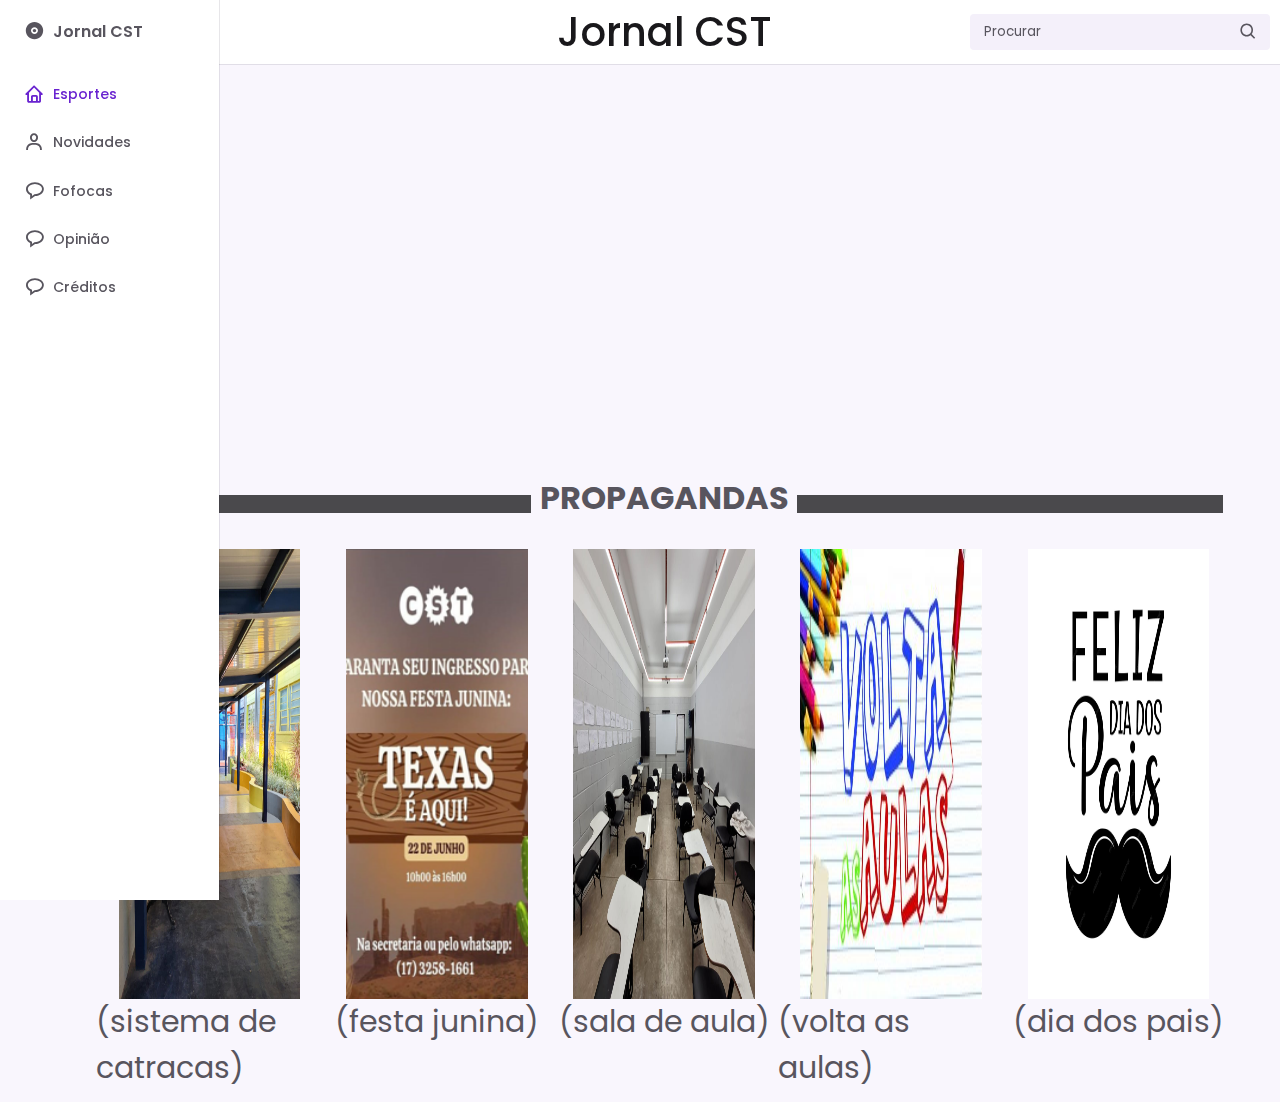
<file: index.html>
<!DOCTYPE html>
    <html lang="pt-br">
    <head>
        <meta charset="UTF-8">
        <meta name="viewport" content="width=device-width, initial-scale=1.0">

        <!--========== BOX ICONS ==========-->
        <link rel="stylesheet" href="https://cdn.jsdelivr.net/npm/boxicons@latest/css/boxicons.min.css">

        <!--========== CSS ==========-->
        <link rel="stylesheet" href="assets/css/style.css">

        <title>Jornal CST</title>
    </head>
    <body>
        <!--========== HEADER ==========-->
        <header class="header">
            <div class="header__container">

                <a href="index.html" class="header__logo">Jornal CST</a>
    
                <div class="header__search">
                    <input type="search" placeholder="Procurar" class="header__input">
                    <i class='bx bx-search header__icon'>
                    </i>
                </div>
    
                <div class="header__toggle">
                    <i class='bx bx-menu' id="header-toggle"></i>
                </div>
            </div>
        </header>

        <!--========== NAV ==========-->
        <div class="nav" id="navbar">
            <nav class="nav__container">
                <div>
                    <a href="index.html" class="nav__link nav__logo">
                        <i class='bx bxs-disc nav__icon' ></i>
                        <span class="nav__logo-name">Jornal CST</span>
                    </a>
    
                    <div class="nav__list">
                        <div class="nav__items">
    
                            <a href="página1.html" class="nav__link active">
                                <i class='bx bx-home nav__icon' ></i>
                                <span class="nav__name">Esportes</span>
                            </a>
                            
                            <div class="nav__dropdown">
                                <a href="página2.html" class="nav__link">
                                    <i class='bx bx-user nav__icon' ></i>
                                    <span class="nav__name">Novidades</span>
                                </a>
                            </div>

                            <a href="página3.html" class="nav__link">
                                <i class='bx bx-message-rounded nav__icon' ></i>
                                <span class="nav__name">Fofocas</span>
                            </a>

                            <a href="página4.html" class="nav__link">
                                <i class='bx bx-message-rounded nav__icon' ></i>
                                <span class="nav__name">Opinião</span>
                            </a>

                            <a href="página5.html" class="nav__link">
                                <i class='bx bx-message-rounded nav__icon' ></i>
                                <span class="nav__name">Créditos</span>
                            </a>
                        </div>
                </div>
            </nav>
        </div>

        <!--========== CONTENTS ==========-->
        <main>
            <section>
                <div class="container">
                        <div class="barra"></div>
                        <h1>PROPAGANDAS</h1>
                        <div class="barra"></div>
                </div>

                <div class="imagens">
                    <div class="img-legenda">
                        <img class="imagem-propaganda" src="assets/img/catraca.jpg" alt="colégio santa terezinha bady bassit">
                        <p class="legenda-propaganda">(sistema de catracas)</p>
                    </div>
                    <div class="img-legenda">
                        <img class="imagem-propaganda" src="assets/img/Capturar2.PNG" alt="colégio santa terezinha bady bassit">
                        <p class="legenda-propaganda">(festa junina)</p>
                    </div>
                    <div class="img-legenda">
                        <img class="imagem-propaganda" src="assets/img/saladeaula.jpg" alt="colégio santa terezinha bady bassit">
                        <p class="legenda-propaganda">(sala de aula)</p>
                    </div>
                    <div class="img-legenda">
                        <img class="imagem-propaganda" src="assets/img/volta-as-aulas-crase.png" alt="colégio santa terezinha bady bassit">
                        <p class="legenda-propaganda">(volta as aulas)</p>
                    </div>
                    <div class="img-legenda">
                        <img class="imagem-propaganda" src="assets/img/feliz dia dos pais.png" alt="colégio santa terezinha bady bassit">
                        <p class="legenda-propaganda">(dia dos pais)</p>
                    </div>
                </div>
            </section>
        </main>

        <!--========== MAIN JS ==========-->
        <script src="assets/js/main.js"></script>
    </body>
</html>
</file>
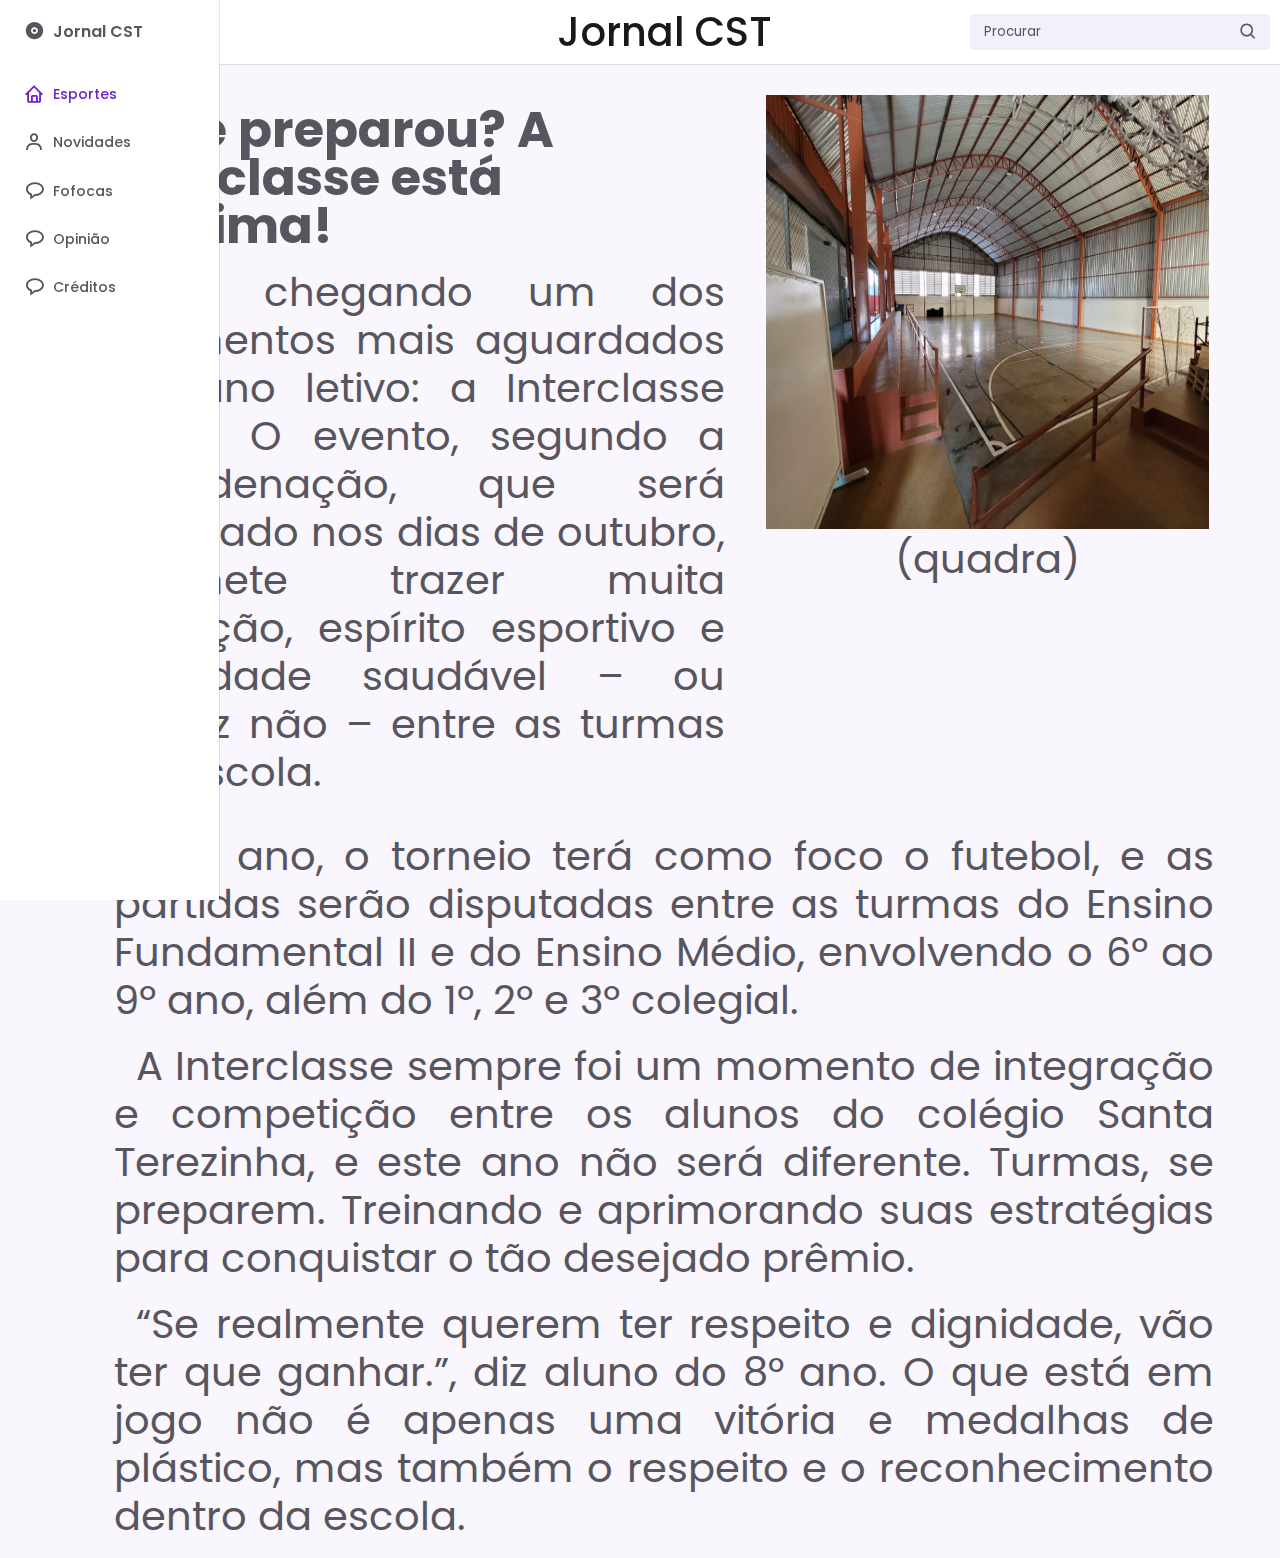
<file: página1.html>
<!DOCTYPE html>
    <html lang="pt-br">
    <head>
        <meta charset="UTF-8">
        <meta name="viewport" content="width=device-width, initial-scale=1.0">

        <!--========== BOX ICONS ==========-->
        <link rel="stylesheet" href="https://cdn.jsdelivr.net/npm/boxicons@latest/css/boxicons.min.css">

        <!--========== CSS ==========-->
        <link rel="stylesheet" href="assets/css/style.css">

        <title>Jornal CST</title>
    </head>
    <body>
        <!--========== HEADER ==========-->
        <header class="header">
            <div class="header__container">

                <a href="index.html" class="header__logo">Jornal CST</a>
    
                <div class="header__search">
                    <input type="search" placeholder="Procurar" class="header__input">
                    <i class='bx bx-search header__icon'></i>
                </div>
    
                <div class="header__toggle">
                    <i class='bx bx-menu' id="header-toggle"></i>
                </div>
            </div>
        </header>

        <!--========== NAV ==========-->
        <div class="nav" id="navbar">
            <nav class="nav__container">
                <div>
                    <a href="index.html" class="nav__link nav__logo">
                        <i class='bx bxs-disc nav__icon' ></i>
                        <span class="nav__logo-name">Jornal CST</span>
                    </a>
    
                    <div class="nav__list">
                        <div class="nav__items">
    
                            <a href="página1.html" class="nav__link active">
                                <i class='bx bx-home nav__icon' ></i>
                                <span class="nav__name">Esportes</span>
                            </a>
                            
                            <div class="nav__dropdown">
                                <a href="página2.html" class="nav__link">
                                    <i class='bx bx-user nav__icon' ></i>
                                    <span class="nav__name">Novidades</span>
                                </a>
                            </div>

                            <a href="página3.html" class="nav__link">
                                <i class='bx bx-message-rounded nav__icon' ></i>
                                <span class="nav__name">Fofocas</span>
                            </a>

                            <a href="página4.html" class="nav__link">
                                <i class='bx bx-message-rounded nav__icon' ></i>
                                <span class="nav__name">Opinião</span>
                            </a>

                            <a href="página5.html" class="nav__link">
                                <i class='bx bx-message-rounded nav__icon' ></i>
                                <span class="nav__name">Créditos</span>
                            </a>
                        </div>
                </div>
            </nav>
        </div>

        <!--========== CONTENTS ==========-->
        <main>
            <section>
                
                <div class="container-conteudo">
                    <div class="texto-imagem">
                        <div class="texto">
                            <h1 class="titulo">Já se preparou? A interclasse está próxima!</h1>
                            <p class="paragrafo">Está chegando um dos momentos mais aguardados do ano letivo: a Interclasse 2024.
                                O evento, segundo a coordenação, que será realizado nos dias de outubro, promete trazer muita emoção, espírito esportivo e rivalidade saudável – ou talvez não – entre as turmas da escola.</p>
                        </div>
                        <div class="imagem-legenda">
                            <img class="imag" src="assets/img/esportes.jpg" alt="esportes">
                            <p class="texto-legenda">(quadra)</p>
                        </div>
                    </div>
                    <div class="texto-resto">
                        <p class="paragrafo">Este ano, o torneio terá como foco o futebol, e as partidas serão disputadas entre as turmas do Ensino Fundamental II e do Ensino Médio, envolvendo o 6º ao 9º ano, além do 1º, 2º e 3º colegial.</p>
                        <p class="paragrafo">A Interclasse sempre foi um momento de integração e competição entre os alunos do colégio Santa Terezinha, e este ano não será diferente. Turmas, se preparem. Treinando e aprimorando suas estratégias para conquistar o tão desejado prêmio.</p>
                        <p class="paragrafo"> “Se realmente querem ter respeito e dignidade, vão ter que ganhar.”, diz aluno do 8° ano.
                            O que está em jogo não é apenas uma vitória e medalhas de plástico, mas também o respeito e o reconhecimento dentro da escola.</p>
                    </div>
                </div>

            </section>
        </main>

        <!--========== MAIN JS ==========-->
        <script src="assets/js/main.js"></script>
    </body>
</html>
</file>
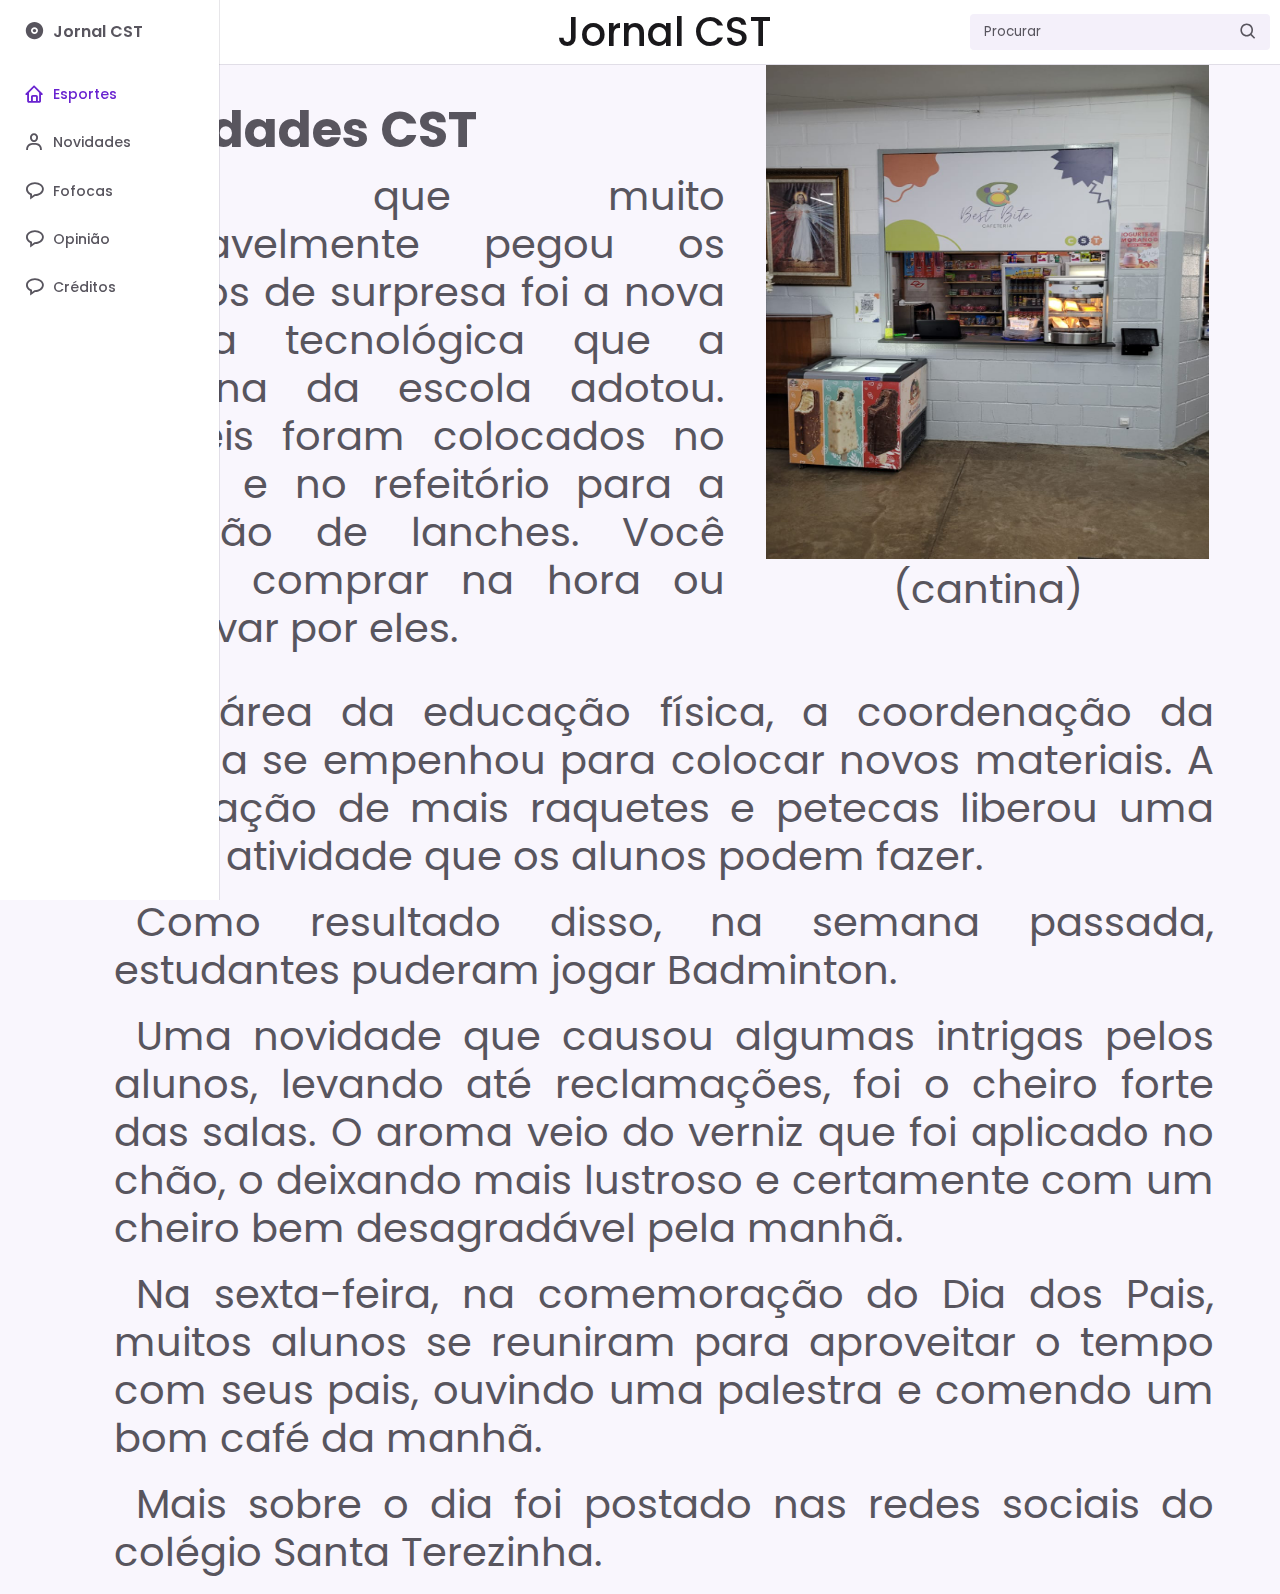
<file: página2.html>
<!DOCTYPE html>
    <html lang="pt-br">
    <head>
        <meta charset="UTF-8">
        <meta name="viewport" content="width=device-width, initial-scale=1.0">

        <!--========== BOX ICONS ==========-->
        <link rel="stylesheet" href="https://cdn.jsdelivr.net/npm/boxicons@latest/css/boxicons.min.css">

        <!--========== CSS ==========-->
        <link rel="stylesheet" href="assets/css/style.css">

        <title>Jornal CST</title>
    </head>
    <body>
        <!--========== HEADER ==========-->
        <header class="header">
            <div class="header__container">

                <a href="index.html" class="header__logo">Jornal CST</a>
    
                <div class="header__search">
                    <input type="search" placeholder="Procurar" class="header__input">
                    <i class='bx bx-search header__icon'></i>
                </div>
    
                <div class="header__toggle">
                    <i class='bx bx-menu' id="header-toggle"></i>
                </div>
            </div>
        </header>

        <!--========== NAV ==========-->
        <div class="nav" id="navbar">
            <nav class="nav__container">
                <div>
                    <a href="index.html" class="nav__link nav__logo">
                        <i class='bx bxs-disc nav__icon' ></i>
                        <span class="nav__logo-name">Jornal CST</span>
                    </a>
    
                    <div class="nav__list">
                        <div class="nav__items">
    
                            <a href="página1.html" class="nav__link active">
                                <i class='bx bx-home nav__icon' ></i>
                                <span class="nav__name">Esportes</span>
                            </a>
                            
                            <div class="nav__dropdown">
                                <a href="página2.html" class="nav__link">
                                    <i class='bx bx-user nav__icon' ></i>
                                    <span class="nav__name">Novidades</span>
                                </a>
                            </div>

                            <a href="página3.html" class="nav__link">
                                <i class='bx bx-message-rounded nav__icon' ></i>
                                <span class="nav__name">Fofocas</span>
                            </a>

                            <a href="página4.html" class="nav__link">
                                <i class='bx bx-message-rounded nav__icon' ></i>
                                <span class="nav__name">Opinião</span>
                            </a>

                            <a href="página5.html" class="nav__link">
                                <i class='bx bx-message-rounded nav__icon' ></i>
                                <span class="nav__name">Créditos</span>
                            </a>
                        </div>
                </div>
            </nav>
        </div>

        <!--========== CONTENTS ==========-->
        <main>
            <section>
                
                <div class="container-conteudo">
                    <div class="texto-imagem">
                        <div class="texto">
                            <h1 class="titulo">Novidades CST</h1>
                            <p class="paragrafo">Algo que muito provavelmente pegou os alunos de surpresa foi a nova forma tecnológica que a cantina da escola adotou. Painéis foram colocados no pátio e no refeitório para a seleção de lanches. Você pode comprar na hora ou reservar por eles.</p>
                        </div>
                        <div class="imagem-legenda">
                            <img class="imag" src="assets/img/novidades.jpg" alt="esportes">
                            <p class="texto-legenda">(cantina)</p>
                        </div>
                    </div>
                    <div class="texto-resto">
                        <p class="paragrafo">Na área da educação física, a coordenação da escola se empenhou para colocar novos materiais. A aplicação de mais raquetes e petecas liberou uma nova atividade que os alunos podem fazer.</p>
                        <p class="paragrafo"> Como resultado disso, na semana passada, estudantes puderam jogar Badminton.</p>
                        <p class="paragrafo">Uma novidade que causou algumas intrigas pelos alunos, levando até reclamações, foi o cheiro forte das salas. O aroma veio do verniz que foi aplicado no chão, o deixando mais lustroso e certamente com um cheiro bem desagradável pela manhã.</p>
                        <p class="paragrafo">Na sexta-feira, na comemoração do Dia dos Pais, muitos alunos se reuniram para aproveitar o tempo com seus pais, ouvindo uma palestra e comendo um bom café da manhã.</p>
                        <p class="paragrafo">Mais sobre o dia foi postado nas redes sociais do colégio Santa Terezinha.</p>
                    </div>
                </div>

            </section>
        </main>

        <!--========== MAIN JS ==========-->
        <script src="assets/js/main.js"></script>
    </body>
</html>
</file>
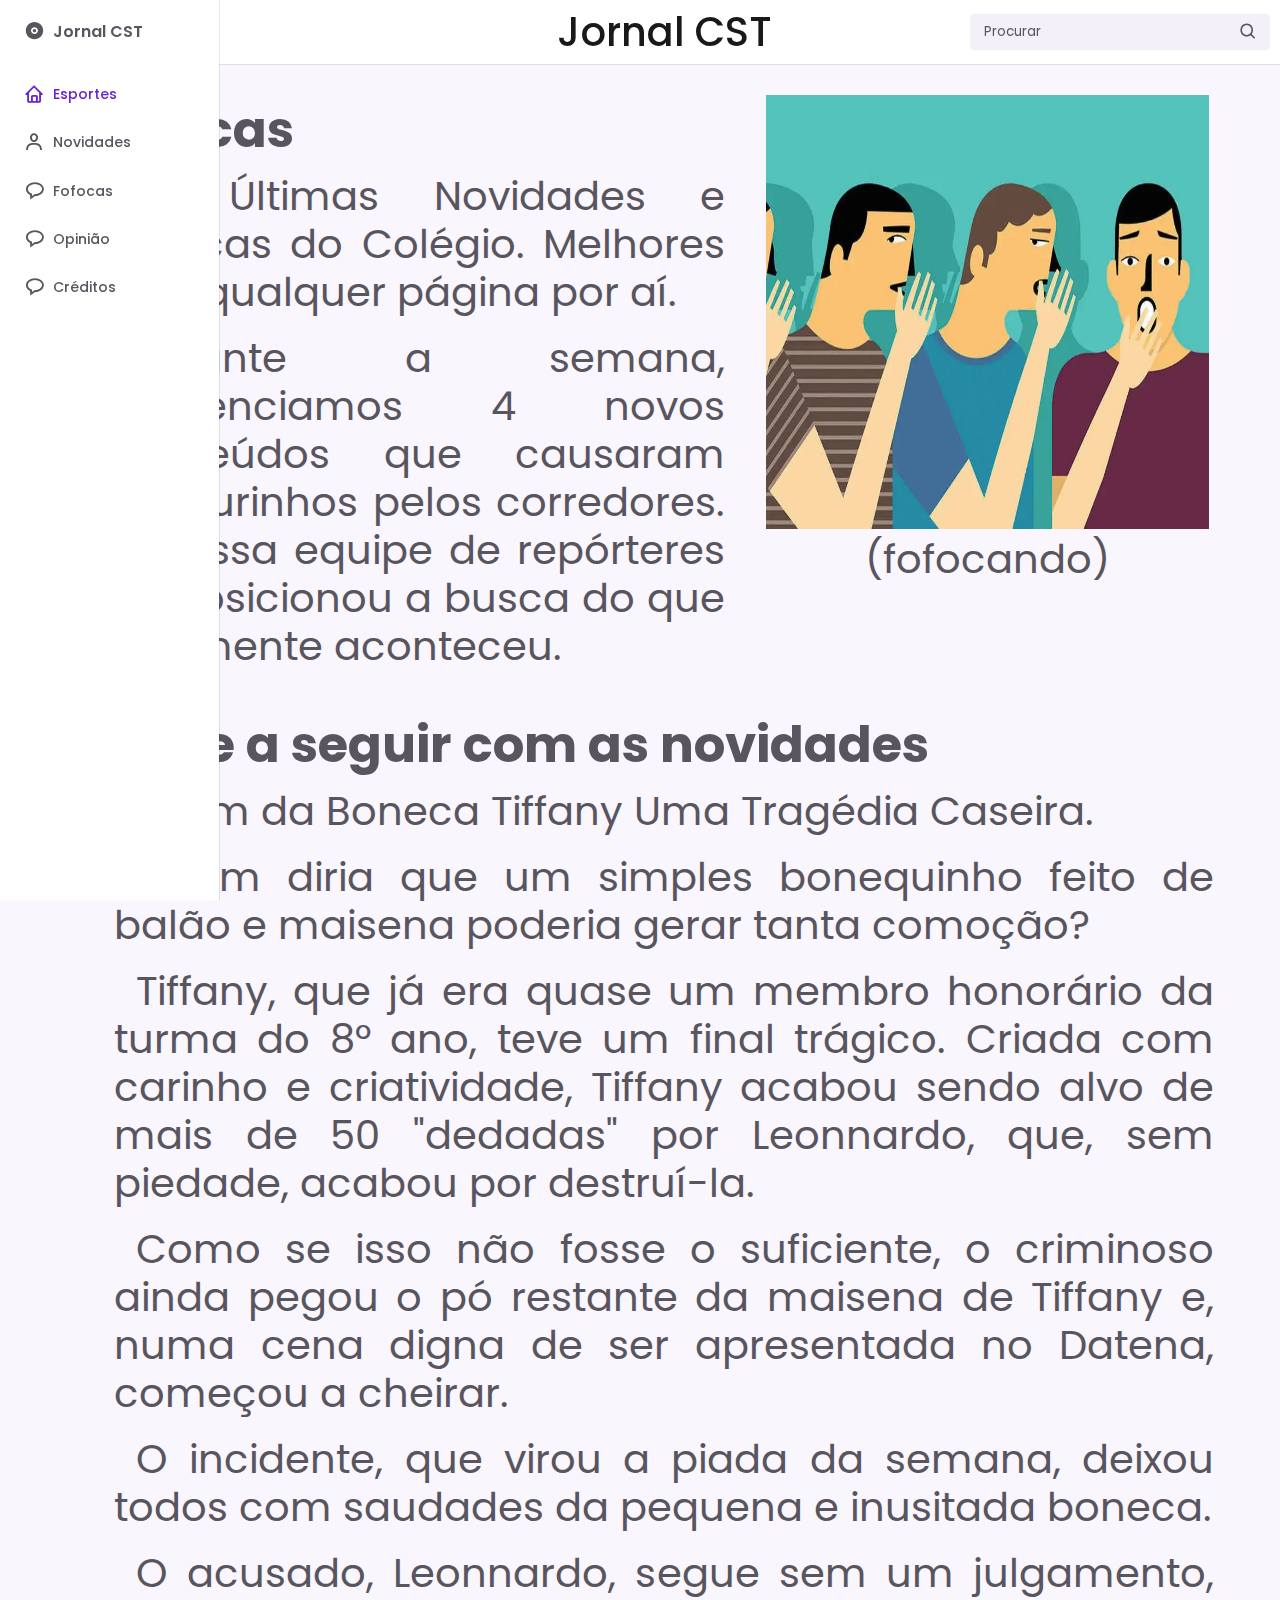
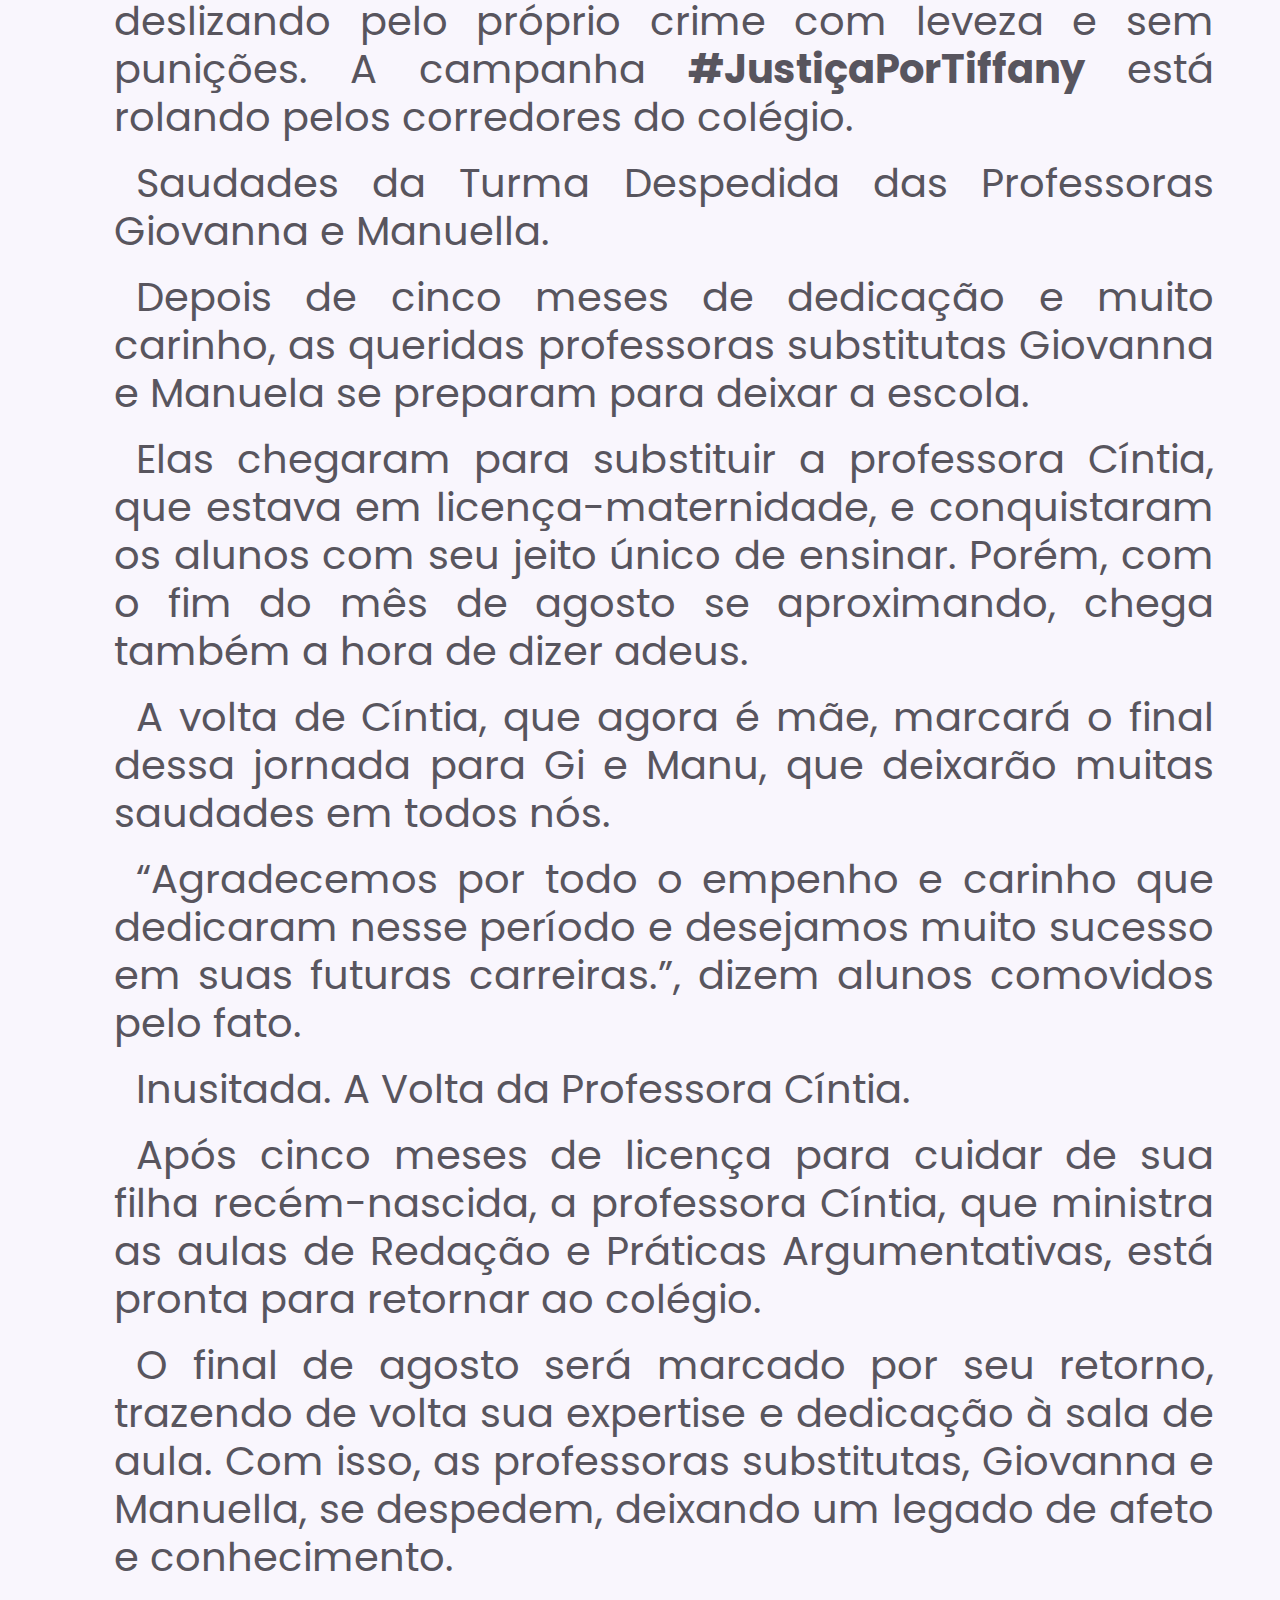
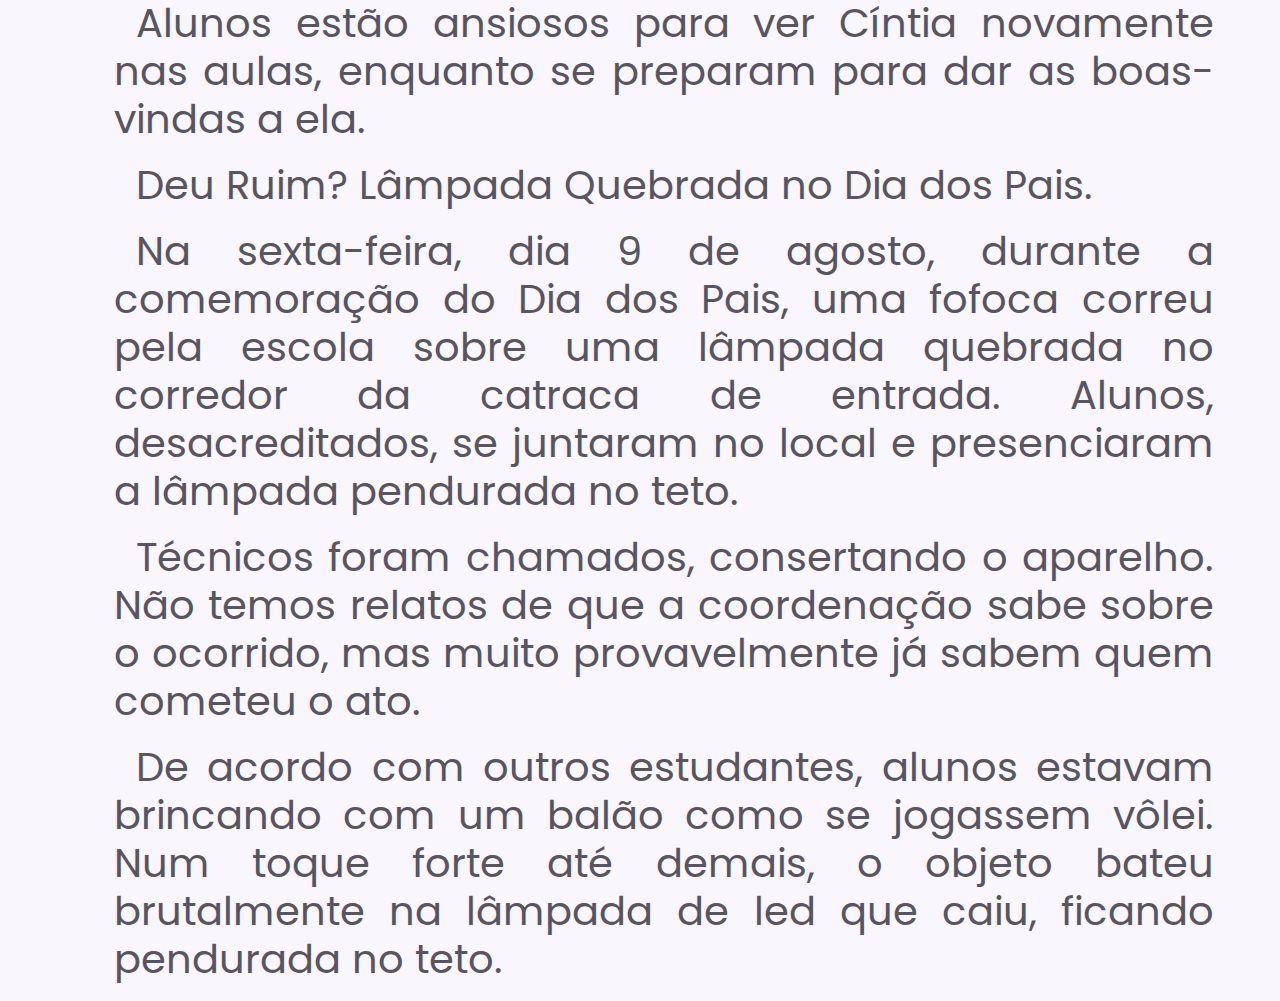
<file: página3.html>
<!DOCTYPE html>
    <html lang="pt-br">
    <head>
        <meta charset="UTF-8">
        <meta name="viewport" content="width=device-width, initial-scale=1.0">

        <!--========== BOX ICONS ==========-->
        <link rel="stylesheet" href="https://cdn.jsdelivr.net/npm/boxicons@latest/css/boxicons.min.css">

        <!--========== CSS ==========-->
        <link rel="stylesheet" href="assets/css/style.css">

        <title>Jornal CST</title>
    </head>
    <body>
        <!--========== HEADER ==========-->
        <header class="header">
            <div class="header__container">

                <a href="index.html" class="header__logo">Jornal CST</a>
    
                <div class="header__search">
                    <input type="search" placeholder="Procurar" class="header__input">
                    <i class='bx bx-search header__icon'></i>
                </div>
    
                <div class="header__toggle">
                    <i class='bx bx-menu' id="header-toggle"></i>
                </div>
            </div>
        </header>

        <!--========== NAV ==========-->
        <div class="nav" id="navbar">
            <nav class="nav__container">
                <div>
                    <a href="index.html" class="nav__link nav__logo">
                        <i class='bx bxs-disc nav__icon' ></i>
                        <span class="nav__logo-name">Jornal CST</span>
                    </a>
    
                    <div class="nav__list">
                        <div class="nav__items">
    
                            <a href="página1.html" class="nav__link active">
                                <i class='bx bx-home nav__icon' ></i>
                                <span class="nav__name">Esportes</span>
                            </a>
                            
                            <div class="nav__dropdown">
                                <a href="página2.html" class="nav__link">
                                    <i class='bx bx-user nav__icon' ></i>
                                    <span class="nav__name">Novidades</span>
                                </a>
                            </div>

                            <a href="página3.html" class="nav__link">
                                <i class='bx bx-message-rounded nav__icon' ></i>
                                <span class="nav__name">Fofocas</span>
                            </a>

                            <a href="página4.html" class="nav__link">
                                <i class='bx bx-message-rounded nav__icon' ></i>
                                <span class="nav__name">Opinião</span>
                            </a>

                            <a href="página5.html" class="nav__link">
                                <i class='bx bx-message-rounded nav__icon' ></i>
                                <span class="nav__name">Créditos</span>
                            </a>
                        </div>
                </div>
            </nav>
        </div>

        <!--========== CONTENTS ==========-->
        <main>
            <section>
                
                <div class="container-conteudo">
                    <div class="texto-imagem">
                        <div class="texto">
                            <h1 class="titulo">Fofocas</h1>
                            <p class="paragrafo">As Últimas Novidades e Fofocas do Colégio. Melhores que qualquer página por aí.</p>
                            <p class="paragrafo">Durante a semana, presenciamos 4 novos conteúdos que causaram burburinhos pelos corredores. A nossa equipe de repórteres se posicionou a busca do que realmente aconteceu.</p>
                        </div>
                        <div class="imagem-legenda">
                            <img class="imag" src="assets/img/fofocas.png" alt="esportes">
                            <p class="texto-legenda">(fofocando)</p>
                        </div>
                    </div>
                    <div class="texto-resto">
                        <h1 class="titulo">Fique a seguir com as novidades</h1>
                        <p class="paragrafo">O Fim da Boneca Tiffany Uma Tragédia Caseira.</p>
                        <p class="paragrafo">Quem diria que um simples bonequinho feito de balão e maisena poderia gerar tanta comoção?</p>
                        <p class="paragrafo">Tiffany, que já era quase um membro honorário da turma do 8° ano, teve um final trágico. Criada com carinho e criatividade, Tiffany acabou sendo alvo de mais de 50 "dedadas" por Leonnardo, que, sem piedade, acabou por destruí-la.</p>
                        <p class="paragrafo"> Como se isso não fosse o suficiente, o criminoso ainda pegou o pó restante da maisena de Tiffany e, numa cena digna de ser apresentada no Datena, começou a cheirar.</p>
                        <p class="paragrafo">O incidente, que virou a piada da semana, deixou todos com saudades da pequena e inusitada boneca.</p>
                        <p class="paragrafo">O acusado, Leonnardo, segue sem um julgamento, deslizando pelo próprio crime com leveza e sem punições. A campanha <strong>#JustiçaPorTiffany</strong> está rolando pelos corredores do colégio.</p>
                        <p class="paragrafo">Saudades da Turma Despedida das Professoras Giovanna e Manuella.</p>
                        <p class="paragrafo">Depois de cinco meses de dedicação e muito carinho, as queridas professoras substitutas Giovanna e Manuela se preparam para deixar a escola.</p>
                        <p class="paragrafo"> Elas chegaram para substituir a professora Cíntia, que estava em licença-maternidade, e conquistaram os alunos com seu jeito único de ensinar. Porém, com o fim do mês de agosto se aproximando, chega também a hora de dizer adeus.</p>
                        <p class="paragrafo">A volta de Cíntia, que agora é mãe, marcará o final dessa jornada para Gi e Manu, que deixarão muitas saudades em todos nós.</p>
                        <p class="paragrafo"> “Agradecemos por todo o empenho e carinho que dedicaram nesse período e desejamos muito sucesso em suas futuras carreiras.”, dizem alunos comovidos pelo fato.</p>
                        <p class="paragrafo">Inusitada. A Volta da Professora Cíntia.</p>
                        <p class="paragrafo">Após cinco meses de licença para cuidar de sua filha recém-nascida, a professora Cíntia, que ministra as aulas de Redação e Práticas Argumentativas, está pronta para retornar ao colégio.</p>
                        <p class="paragrafo">O final de agosto será marcado por seu retorno, trazendo de volta sua expertise e dedicação à sala de aula. Com isso, as professoras substitutas, Giovanna e Manuella, se despedem, deixando um legado de afeto e conhecimento.</p>
                        <p class="paragrafo">Alunos estão ansiosos para ver Cíntia novamente nas aulas, enquanto se preparam para dar as boas-vindas a ela.</p>
                        <p class="paragrafo">Deu Ruim? Lâmpada Quebrada no Dia dos Pais.</p>
                        <p class="paragrafo">Na sexta-feira, dia 9 de agosto, durante a comemoração do Dia dos Pais, uma fofoca correu pela escola sobre uma lâmpada quebrada no corredor da catraca de entrada. Alunos, desacreditados, se juntaram no local e presenciaram a lâmpada pendurada no teto.</p>
                        <p class="paragrafo">Técnicos foram chamados, consertando o aparelho. Não temos relatos de que a coordenação sabe sobre o ocorrido, mas muito provavelmente já sabem quem cometeu o ato.</p>
                        <p class="paragrafo">De acordo com outros estudantes, alunos estavam brincando com um balão como se jogassem vôlei. Num toque forte até demais, o objeto bateu brutalmente na lâmpada de led que caiu, ficando pendurada no teto.</p>
                    </div>
                </div>
            </section>
        </main>

        <!--========== MAIN JS ==========-->
        <script src="assets/js/main.js"></script>
    </body>
</html>
</file>
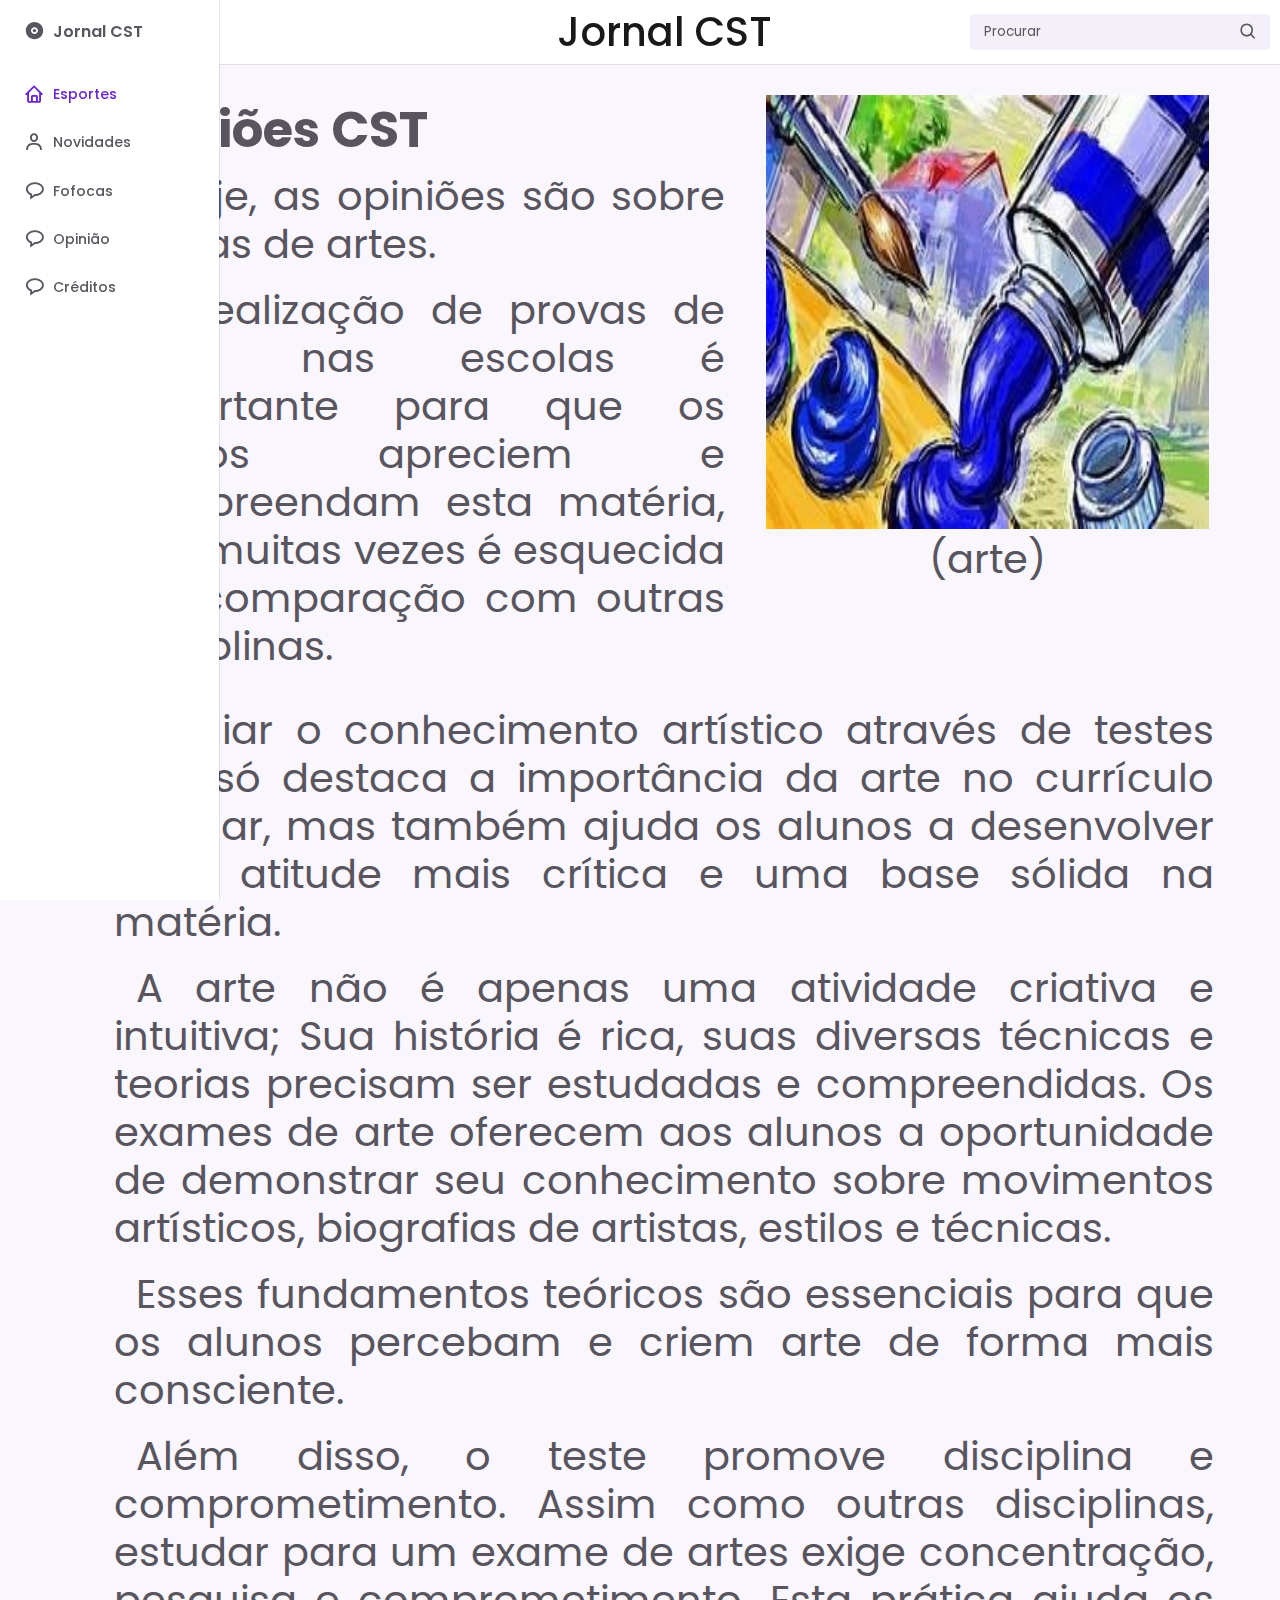
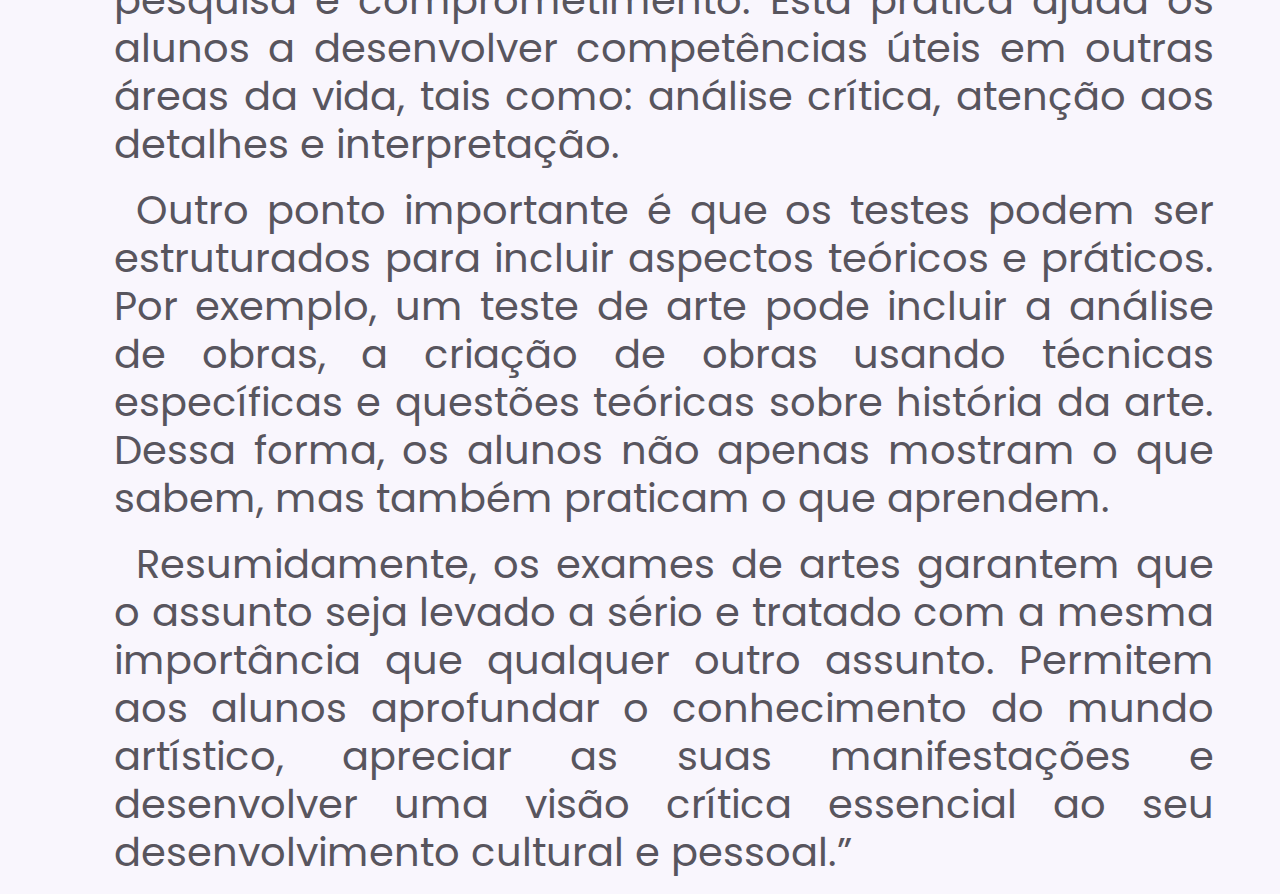
<file: página4.html>
<!DOCTYPE html>
    <html lang="pt-br">
    <head>
        <meta charset="UTF-8">
        <meta name="viewport" content="width=device-width, initial-scale=1.0">

        <!--========== BOX ICONS ==========-->
        <link rel="stylesheet" href="https://cdn.jsdelivr.net/npm/boxicons@latest/css/boxicons.min.css">

        <!--========== CSS ==========-->
        <link rel="stylesheet" href="assets/css/style.css">

        <title>Jornal CST</title>
    </head>
    <body>
        <!--========== HEADER ==========-->
        <header class="header">
            <div class="header__container">

                <a href="index.html" class="header__logo">Jornal CST</a>
    
                <div class="header__search">
                    <input type="search" placeholder="Procurar" class="header__input">
                    <i class='bx bx-search header__icon'></i>
                </div>
    
                <div class="header__toggle">
                    <i class='bx bx-menu' id="header-toggle"></i>
                </div>
            </div>
        </header>

        <!--========== NAV ==========-->
        <div class="nav" id="navbar">
            <nav class="nav__container">
                <div>
                    <a href="index.html" class="nav__link nav__logo">
                        <i class='bx bxs-disc nav__icon' ></i>
                        <span class="nav__logo-name">Jornal CST</span>
                    </a>
    
                    <div class="nav__list">
                        <div class="nav__items">
    
                            <a href="página1.html" class="nav__link active">
                                <i class='bx bx-home nav__icon' ></i>
                                <span class="nav__name">Esportes</span>
                            </a>
                            
                            <div class="nav__dropdown">
                                <a href="página2.html" class="nav__link">
                                    <i class='bx bx-user nav__icon' ></i>
                                    <span class="nav__name">Novidades</span>
                                </a>
                            </div>

                            <a href="página3.html" class="nav__link">
                                <i class='bx bx-message-rounded nav__icon' ></i>
                                <span class="nav__name">Fofocas</span>
                            </a>

                            <a href="página4.html" class="nav__link">
                                <i class='bx bx-message-rounded nav__icon' ></i>
                                <span class="nav__name">Opinião</span>
                            </a>

                            <a href="página5.html" class="nav__link">
                                <i class='bx bx-message-rounded nav__icon' ></i>
                                <span class="nav__name">Créditos</span>
                            </a>
                        </div>
                </div>
            </nav>
        </div>

        <!--========== CONTENTS ==========-->
        <main>
            <section>
                
                <div class="container-conteudo">
                    <div class="texto-imagem">
                        <div class="texto">
                            <h1 class="titulo">Opiniões CST</h1>
                            <p class="paragrafo">E hoje, as opiniões são sobre provas de artes.</p>
                            <p class="paragrafo"> “A realização de provas de artes nas escolas é importante para que os alunos apreciem e compreendam esta matéria, que muitas vezes é esquecida em comparação com outras disciplinas.</p>
                        </div>
                        <div class="imagem-legenda">
                            <img class="imag" src="assets/img/opiniao.jpg" alt="esportes">
                            <p class="texto-legenda">(arte)</p>
                        </div>
                    </div>
                    <div class="texto-resto">
                        <p class="paragrafo">Avaliar o conhecimento artístico através de testes não só destaca a importância da arte no currículo escolar, mas também ajuda os alunos a desenvolver uma atitude mais crítica e uma base sólida na matéria.</p>
                        <p class="paragrafo">A arte não é apenas uma atividade criativa e intuitiva; Sua história é rica, suas diversas técnicas e teorias precisam ser estudadas e compreendidas. Os exames de arte oferecem aos alunos a oportunidade de demonstrar seu conhecimento sobre movimentos artísticos, biografias de artistas, estilos e técnicas.</p>
                        <p class="paragrafo">Esses fundamentos teóricos são essenciais para que os alunos percebam e criem arte de forma mais consciente.</p>
                        <p class="paragrafo">Além disso, o teste promove disciplina e comprometimento. Assim como outras disciplinas, estudar para um exame de artes exige concentração, pesquisa e comprometimento. Esta prática ajuda os alunos a desenvolver competências úteis em outras áreas da vida, tais como: análise crítica, atenção aos detalhes e interpretação.</p>
                        <p class="paragrafo">Outro ponto importante é que os testes podem ser estruturados para incluir aspectos teóricos e práticos. Por exemplo, um teste de arte pode incluir a análise de obras, a criação de obras usando técnicas específicas e questões teóricas sobre história da arte. Dessa forma, os alunos não apenas mostram o que sabem, mas também praticam o que aprendem.</p>
                        <p class="paragrafo">Resumidamente, os exames de artes garantem que o assunto seja levado a sério e tratado com a mesma importância que qualquer outro assunto. Permitem aos alunos aprofundar o conhecimento do mundo artístico, apreciar as suas manifestações e desenvolver uma visão crítica essencial ao seu desenvolvimento cultural e pessoal.”</p>
                    </div>
                </div>

            </section>
        </main>

        <!--========== MAIN JS ==========-->
        <script src="assets/js/main.js"></script>
    </body>
</html>
</file>
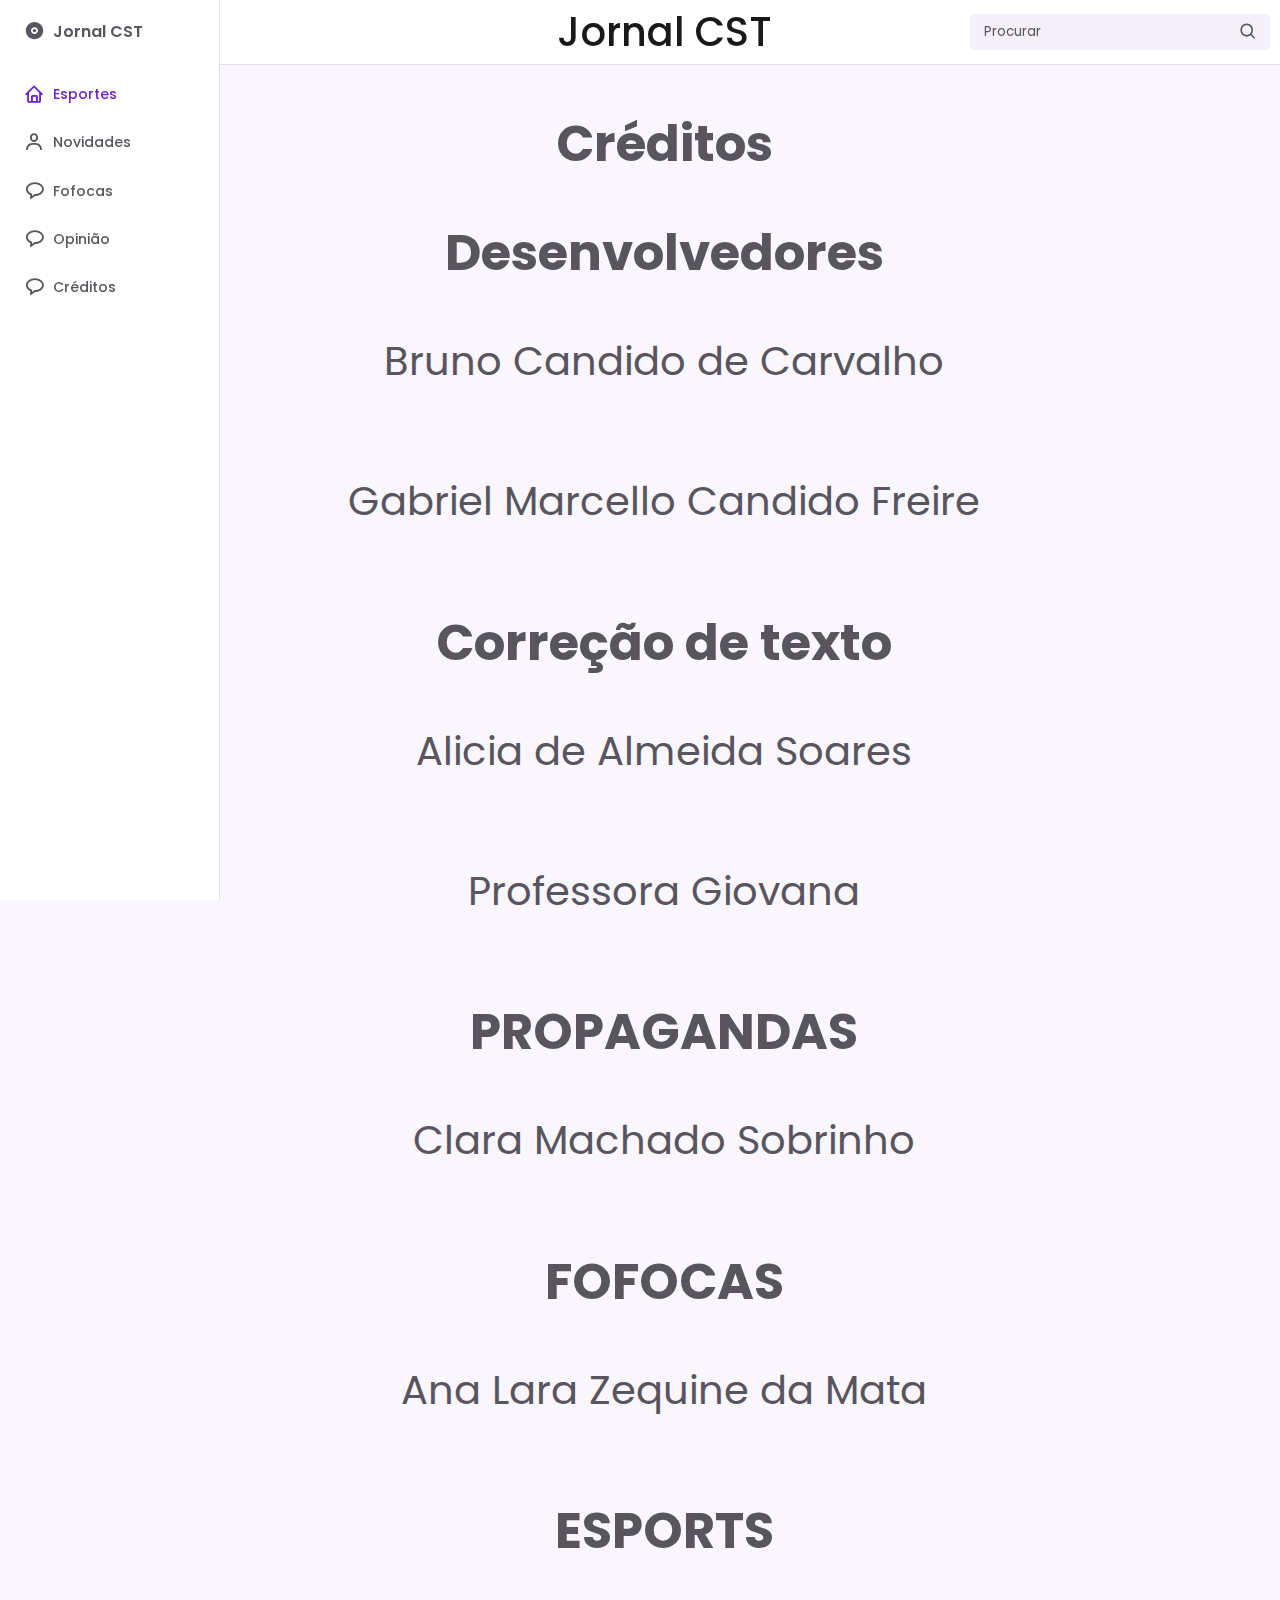
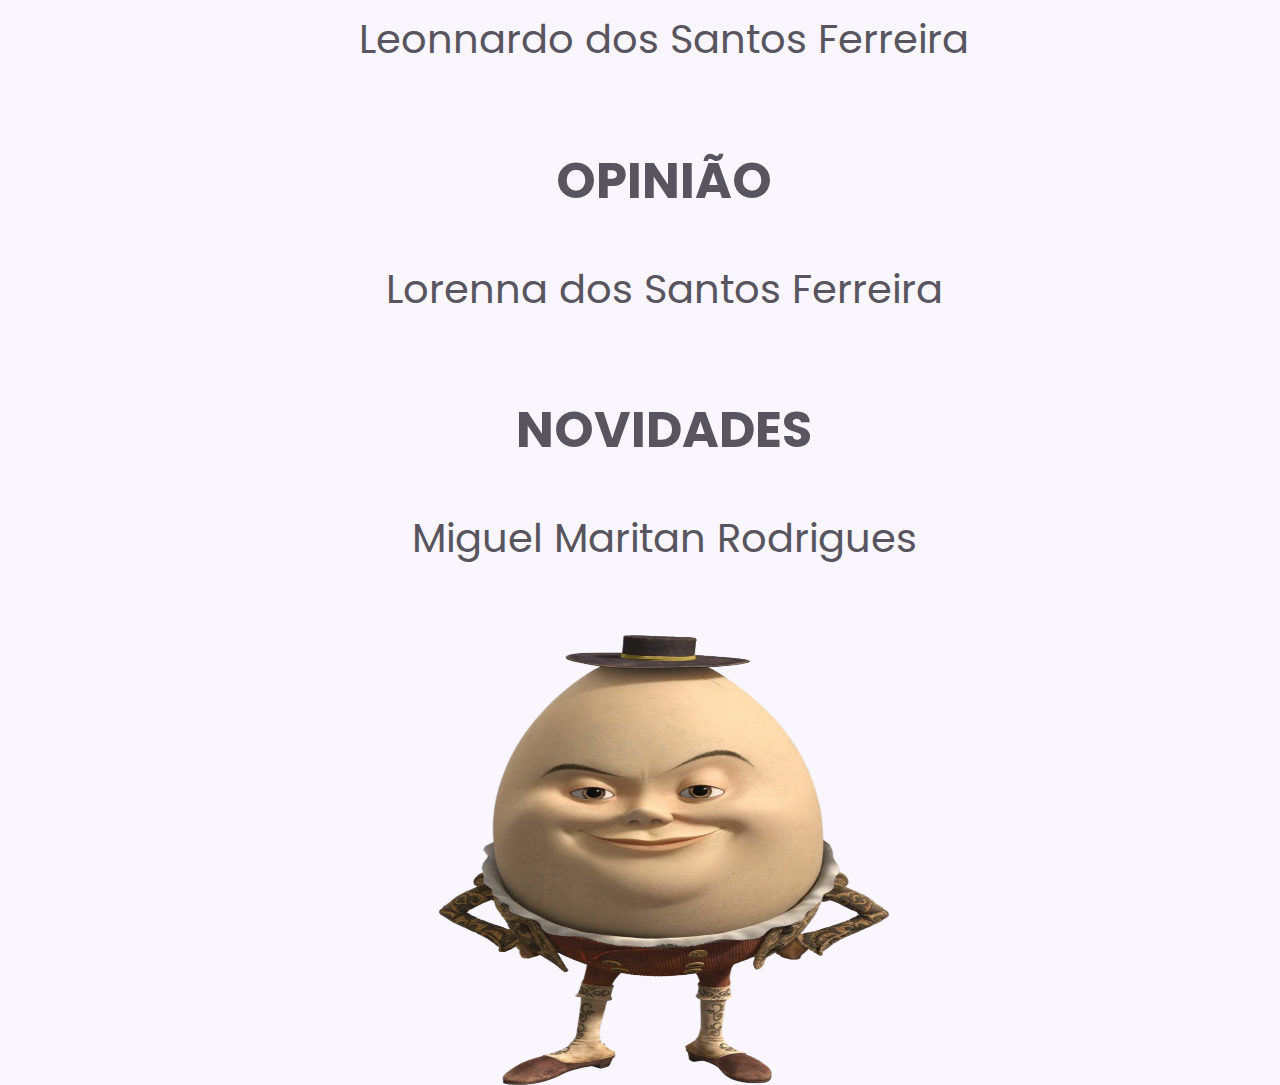
<file: página5.html>
<!DOCTYPE html>
    <html lang="pt-br">
    <head>
        <meta charset="UTF-8">
        <meta name="viewport" content="width=device-width, initial-scale=1.0">

        <!--========== BOX ICONS ==========-->
        <link rel="stylesheet" href="https://cdn.jsdelivr.net/npm/boxicons@latest/css/boxicons.min.css">

        <!--========== CSS ==========-->
        <link rel="stylesheet" href="assets/css/style.css">

        <title>Jornal CST</title>
    </head>
    <body>
        <!--========== HEADER ==========-->
        <header class="header">
            <div class="header__container">

                <a href="index.html" class="header__logo">Jornal CST</a>
    
                <div class="header__search">
                    <input type="search" placeholder="Procurar" class="header__input">
                    <i class='bx bx-search header__icon'></i>
                </div>
    
                <div class="header__toggle">
                    <i class='bx bx-menu' id="header-toggle"></i>
                </div>
            </div>
        </header>

        <!--========== NAV ==========-->
        <div class="nav" id="navbar">
            <nav class="nav__container">
                <div>
                    <a href="index.html" class="nav__link nav__logo">
                        <i class='bx bxs-disc nav__icon' ></i>
                        <span class="nav__logo-name">Jornal CST</span>
                    </a>
    
                    <div class="nav__list">
                        <div class="nav__items">
    
                            <a href="página1.html" class="nav__link active">
                                <i class='bx bx-home nav__icon' ></i>
                                <span class="nav__name">Esportes</span>
                            </a>
                            
                            <div class="nav__dropdown">
                                <a href="página2.html" class="nav__link">
                                    <i class='bx bx-user nav__icon' ></i>
                                    <span class="nav__name">Novidades</span>
                                </a>
                            </div>

                            <a href="página3.html" class="nav__link">
                                <i class='bx bx-message-rounded nav__icon' ></i>
                                <span class="nav__name">Fofocas</span>
                            </a>

                            <a href="página4.html" class="nav__link">
                                <i class='bx bx-message-rounded nav__icon' ></i>
                                <span class="nav__name">Opinião</span>
                            </a>

                            <a href="página5.html" class="nav__link">
                                <i class='bx bx-message-rounded nav__icon' ></i>
                                <span class="nav__name">Créditos</span>
                            </a>
                        </div>
                </div>
            </nav>
        </div>

        <!--========== CONTENTS ==========-->
        <main>
            <section>
                
                <div class="container-conteudo-creditos">
                        <h1 class="titulo">Créditos</h1>
                        <h1 class="titulo">Desenvolvedores</h1>
                        <p>Bruno Candido de Carvalho</p>
                        <p>Gabriel Marcello Candido Freire</p>
                        <h1 class="titulo">Correção de texto</h1>
                        <p>Alicia de Almeida Soares</p>
                        <p>Professora Giovana</p>
                        <h1 class="titulo"> PROPAGANDAS</h1>
                        <p>Clara Machado Sobrinho</p>
                        <h1 class="titulo">FOFOCAS</h1>
                        <p>Ana Lara Zequine da Mata</p>
                        <h1 class="titulo">ESPORTS</h1>
                        <p>Leonnardo dos Santos Ferreira</p>
                        <h1 class="titulo">OPINIÃO</h1>
                        <p>Lorenna dos Santos Ferreira</p>
                        <h1 class="titulo">NOVIDADES</h1>
                        <p>Miguel Maritan Rodrigues</p>

                        <img src="assets/img/ovo.png" alt="ovo">
                </div>

            </section>
        </main>

        <!--========== MAIN JS ==========-->
        <script src="assets/js/main.js"></script>
    </body>
</html>
</file>
<file: assets/css/style.css>
/*========== GOOGLE FONTS ==========*/
@import url("https://fonts.googleapis.com/css2?family=Poppins:wght@400;500;600&display=swap");

/*========== VARIABLES CSS ==========*/
:root {
  --header-height: 3.5rem;
  --nav-width: 219px;

  /*========== Colors ==========*/
  --first-color: #6923D0;
  --first-color-light: #F4F0FA;
  --title-color: #19181B;
  --text-color: #58555E;
  --text-color-light: #A5A1AA;
  --body-color: #F9F6FD;
  --container-color: #FFFFFF;

  /*========== Font and typography ==========*/
  --body-font: 'Poppins', sans-serif;
  --normal-font-size: .938rem;
  --small-font-size: .75rem;
  --smaller-font-size: .75rem;

  /*========== Font weight ==========*/
  --font-medium: 500;
  --font-semi-bold: 600;

  /*========== z index ==========*/
  --z-fixed: 100;
}

@media screen and (min-width: 1024px) {
  :root {
    --normal-font-size: 1rem;
    --small-font-size: .875rem;
    --smaller-font-size: .813rem;
  }
}

/*========== BASE ==========*/
*, ::before, ::after {
  box-sizing: border-box;
}

body {
  margin: var(--header-height) 0 0 0;
  padding: 1rem 1rem 0;
  font-family: var(--body-font);
  font-size: var(--normal-font-size);
  background-color: var(--body-color);
  color: var(--text-color);
}

h3 {
  margin: 0;
}

a {
  text-decoration: none;
}

/*========== HEADER ==========*/
.header {
  position: fixed;
  top: 0;
  left: 0;
  width: 100%;
  background-color: var(--container-color);
  box-shadow: 0 1px 0 rgba(22, 8, 43, 0.1);
  padding: 0 1rem;
  z-index: var(--z-fixed);
  font-size: 40px;
  
}

.header__container {
  display: flex;
  align-items: center;
  height: var(--header-height);
  justify-content: center;
  display: flex;
  justify-content: space-between;
}

.header__img {
  width: 35px;
  height: 35px;
  border-radius: 50%;
}

.header__logo {
  color: var(--title-color);
  font-weight: var(--font-medium);
  display: none;
  position: relative;
  margin: 0 auto;
}

.header__search {
  display: flex;
  padding: .40rem .75rem;
  background-color: var(--first-color-light);
  border-radius: .25rem;
  position: absolute;
  right: 10px;
}

.header__input {
  width: 100%;
  border: none;
  outline: none;
  background-color: var(--first-color-light);
}

.header__input::placeholder {
  font-family: var(--body-font);
  color: var(--text-color);
}

.header__icon, 
.header__toggle {
  font-size: 1.2rem;
}

.header__toggle {
  color: var(--title-color);
  cursor: pointer;
}

/*========== NAV ==========*/
.nav {
  position: fixed;
  top: 0;
  left: -100%;
  height: 100vh;
  padding: 1rem 1rem 0;
  background-color: var(--container-color);
  box-shadow: 1px 0 0 rgba(22, 8, 43, 0.1);
  z-index: var(--z-fixed);
  transition: .4s;
}

.nav__container {
  height: 100%;
  display: flex;
  flex-direction: column;
  justify-content: space-between;
  padding-bottom: 3rem;
  overflow: auto;
  scrollbar-width: none; /* For mozilla */
}

/* For Google Chrome and others */
.nav__container::-webkit-scrollbar {
  display: none;
}

.nav__logo {
  font-weight: var(--font-semi-bold);
  margin-bottom: 2.5rem;
}

.nav__list, 
.nav__items {
  display: grid;
}

.nav__list {
  row-gap: 2.5rem;
}

.nav__items {
  row-gap: 1.5rem;
}

.nav__subtitle {
  font-size: var(--normal-font-size);
  text-transform: uppercase;
  letter-spacing: .1rem;
  color: var(--text-color-light);
}

.nav__link {
  display: flex;
  align-items: center;
  color: var(--text-color);
}

.nav__link:hover {
  color: var(--first-color);
}

.nav__icon {
  font-size: 1.2rem;
  margin-right: .5rem;
}

.nav__name {
  font-size: var(--small-font-size);
  font-weight: var(--font-medium);
  white-space: nowrap;
}

.nav__logout {
  margin-top: 5rem;
}

/* Dropdown */
.nav__dropdown {
  overflow: hidden;
  max-height: 21px;
  transition: .4s ease-in-out;
}

.nav__dropdown-collapse {
  background-color: var(--first-color-light);
  border-radius: .25rem;
  margin-top: 1rem;
}

.nav__dropdown-content {
  display: grid;
  row-gap: .5rem;
  padding: .75rem 2.5rem .75rem 1.8rem;
}

.nav__dropdown-item {
  font-size: var(--smaller-font-size);
  font-weight: var(--font-medium);
  color: var(--text-color);
}

.nav__dropdown-item:hover {
  color: var(--first-color);
}

.nav__dropdown-icon {
  margin-left: auto;
  transition: .4s;
}

/* Show dropdown collapse */
.nav__dropdown:hover {
  max-height: 100rem;
}

/* Rotate icon arrow */
.nav__dropdown:hover .nav__dropdown-icon {
  transform: rotate(180deg);
}

/*===== Show menu =====*/
.show-menu {
  left: 0;
}

/*===== Active link =====*/
.active {
  color: var(--first-color);
}

/* ========== MEDIA QUERIES ==========*/
/* For small devices reduce search*/
@media screen and (max-width: 320px) {
  .header__search {
    width: 70%;
  }
}

@media screen and (min-width: 768px) {
  body {
    padding: 1rem 3rem 0 6rem;
  }
  .header {
    padding: 0 3rem 0 6rem;
  }
  .header__container {
    height: calc(var(--header-height) + .5rem);
  }
  .header__search {
    width: 300px;
    padding: .55rem .75rem;
  }
  .header__toggle {
    display: none;
  }
  .header__logo {
    display: block;
  }
  .header__img {
    width: 40px;
    height: 40px;
    order: 1;
  }
  .nav {
    left: 0;
    padding: 1.2rem 1.5rem 0;
    width: 68px; /* Reduced navbar */
  }
  .nav__items {
    row-gap: 1.7rem;
  }
  .nav__icon {
    font-size: 1.3rem;
  }

  /* Element opacity */
  .nav__logo-name, 
  .nav__name, 
  .nav__subtitle, 
  .nav__dropdown-icon {
    opacity: 0;
    transition: .3s;
  }
  
  
  /* Navbar expanded */
  .nav:hover {
    width: var(--nav-width);
  }
  
  /* Visible elements */
  .nav:hover .nav__logo-name {
    opacity: 1;
  }
  .nav:hover .nav__subtitle {
    opacity: 1;
  }
  .nav:hover .nav__name {
    opacity: 1;
  }
  .nav:hover .nav__dropdown-icon {
    opacity: 1;
  }
}
.container{
  height: 50vh;
  display: flex;
  flex-direction: row;
  justify-content: space-around;
  align-items: end;
}

.propaganda{
  display: flex;
  flex-direction: row;
}

.barra{
  height: 2vh;
  width: 100vw;
  background-color: black;
  border: 1px  black;
  opacity: 0.7;
  margin-bottom: 1vh;
  margin-left: 1vh;
  margin-right: 1vh;
}

h1{
  margin-bottom: 0;
}

.texto-propaganda{
  font-size: 4vh;
}

.barras-texto{
  width: 80vh;
  height: 20px;
  border: 1px solid black;
}

.imagens{
  width: 100%;
  display: flex;
  flex-direction: row;
  justify-content: space-evenly;
}

img{
  width: 50vh;
  height: 50vh;
  margin: 3vh;
}

.container-conteudo{
  width: 100%;
  height: 100vh;
  box-sizing: border-box;
}

.texto{
  width: 60%;
  height: 50dvh auto;
  word-wrap: break-word;
  overflow: hidden;
  line-height: 300%;
  font-size: 1rem;
  box-sizing: border-box;
}

.texto-imagem{
  width: 100%;
  height: fit-content;
  display: flex;
  flex-direction: row;
}

.imagem{
  height: 100%;
  width: 40%;
  display: flex;
  justify-content: center;
  align-items: center;
}

.imag{
  width: 100%;
  height: 100%;
  padding: 0;
  margin: 0;
}

.texto-resto{
  width: 100%;
  word-wrap: break-word;
  overflow: hidden;
  line-height: 300%;
}

.imagem-logo-mini{
  width: 5px;
  height: 5px;
}

p{
  font-size: 40px;
}

.titulo{
  font-size: 50px;
}

.creditos{
  width: 100%;;
  height: 100%;
  display: flex;
  justify-content: center;
  flex-direction: column;
  justify-items: center;
  align-items: center;
  margin: 3%;
}

.container-conteudo-creditos{
  width: 100%;
  height: 100vh;
  box-sizing: border-box;
  display: flex;
  flex-direction: column;
  align-items: center;
}

.img-legenda{
  width: 100%;
  display: flex;
  flex-direction: column;
  align-items: center;
  padding: 0;
}

.imagem-propaganda{
  width: 80%;
  padding-bottom: 0;
  margin-bottom: 0;
  border-radius: 0;
}

.legenda-propaganda{
  padding: 0;
  margin: 0;
  margin-bottom: 5%;
  font-size: 30px;
}

.imagem-legenda{
  height: 60vh;
  width: 40vw;
  display: flex;
  justify-content: center;
  align-items: center;
  flex-direction: column;
  padding: 2%;
}

.texto-legenda{
  padding: 0;
  margin: 0;
}

.paragrafo{
  text-indent: 2%;
  margin: 2dvh;
  text-align: justify;
}
</file>
